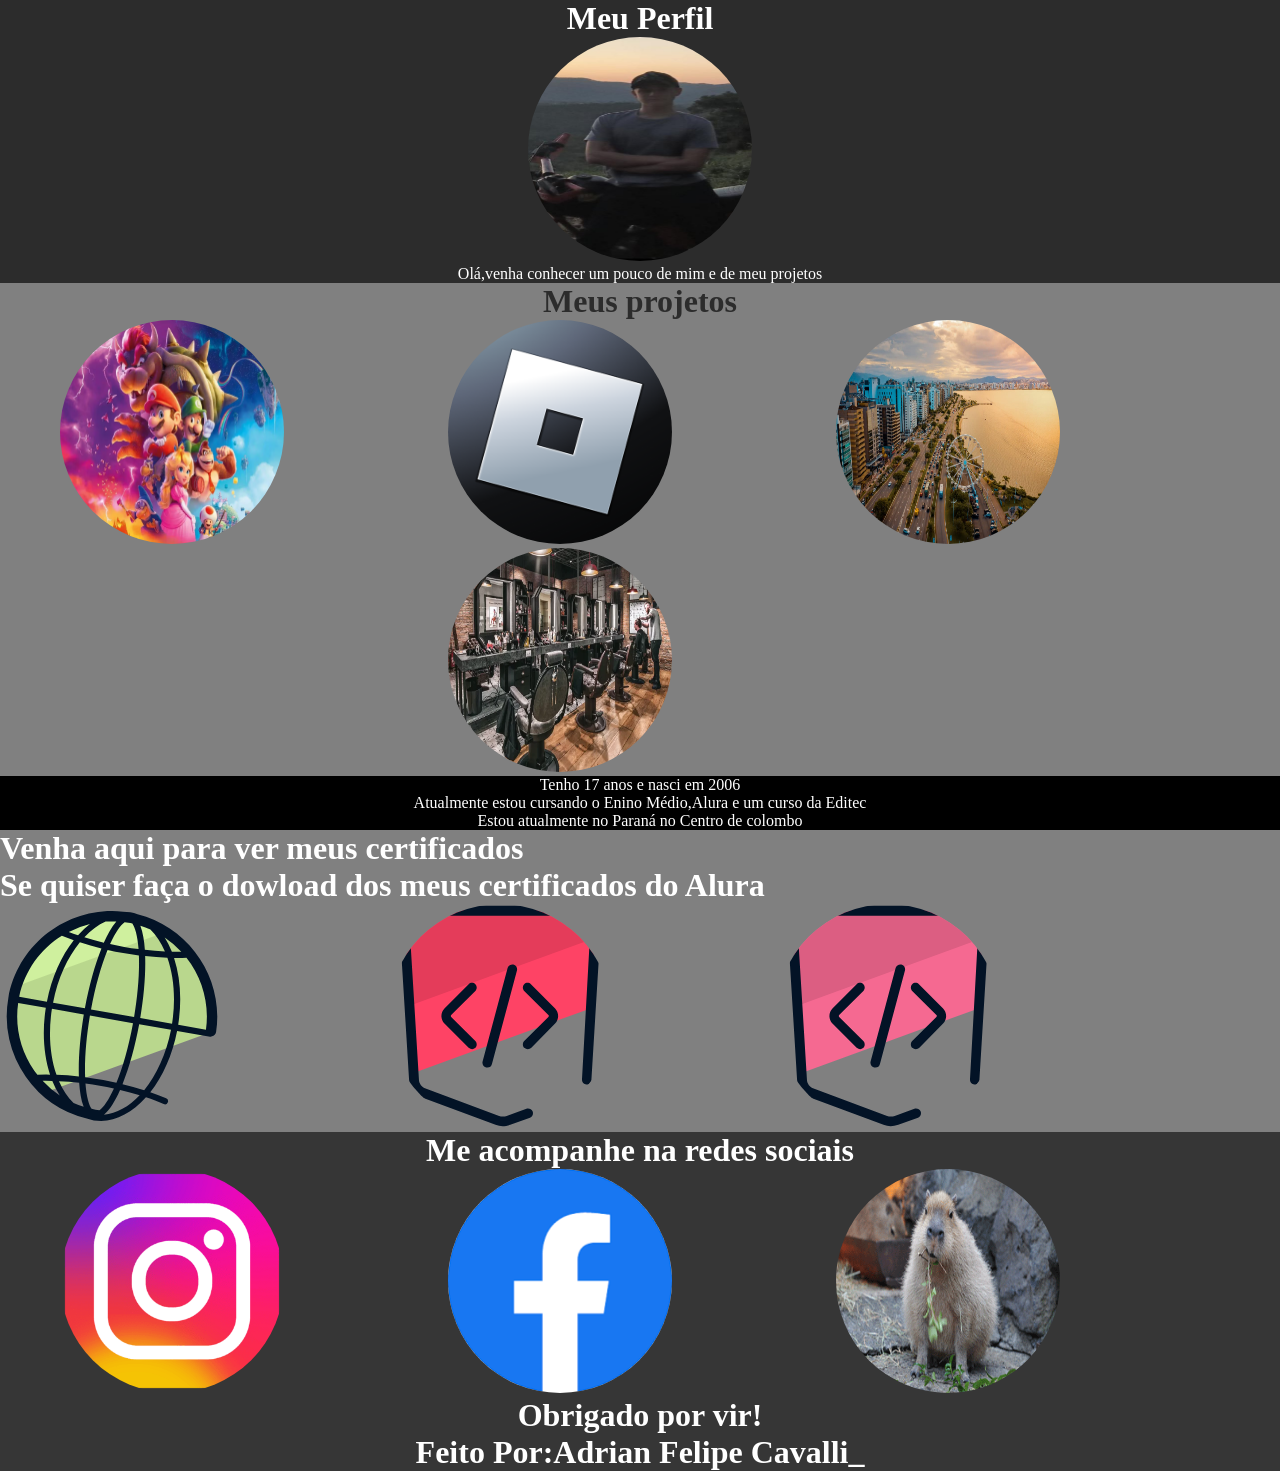
<file: index.html>
<!DOCTYPE html>
<html lang="pt-br">
<head>
    <meta charset="UTF-8">
    <meta http-equiv="X-UA-Compatible" content="IE=edge">
    <meta name="viewport" content="width=device-width, initial-scale=1.0">
    <link rel="stylesheet" href="estilo.css">
    <title>Portifólio</title>
</head>
<body>
<div class="inicio">
    <h1>Meu Perfil</h1>
    <img id="eui" src="IMG-20221012-WA0035 (1).jpg" alt="Imagem">
    <p>Olá,venha conhecer um pouco de mim e de meu projetos</p>
</div>

<div class="meio">
<h1 class="h11">Meus projetos</h1>
 <a class="img_projeto" href="adriancavallllo (1)/"><img src="Nmario.avif" alt=""></a>
 <a class="img_projeto" href="rioblox (1)/"><img src="roblox.png" alt=""></a>
 <a class="img_projeto" href="Florianópoli/"><img src="pag1florianopoli.jpg" alt=""></a>
<a class="img_projeto" href="barbearia/"><img src="barba.webp" alt=""></a>
  
</div>

<div id="eu" >
<p>Tenho 17 anos e nasci em 2006</p>
<p>Atualmente estou cursando o Enino Médio,Alura e um curso da Editec</p>
<p>Estou atualmente no Paraná no Centro de colombo</p>
</div>
<div id="fim">
<h1>Venha aqui para ver meus certificados</h1>
<h1>Se quiser faça o dowload dos meus certificados do Alura</h1>
<a  href="Adrian Cavalli - Curso HTTP_ Entendendo a web por baixo dos panos - Alura.pdf"><img src="http-fundamentos.svg" alt=""></a>
 <a  href="Adrian Cavalli - Curso HTML5 e CSS3 parte 1_ crie uma página da Web - Alura.pdf"><img src="html5-css3-primeiros-passos.svg" alt=""></a>
 <a  href="Adrian Cavalli - Curso HTML5 e CSS3 parte 2_ posicionamento, listas e navegação - Alura.pdf"><img src="html5-css3-posicionamento-listas-navegacao.svg" alt=""></a>
 
</div>
<div id="capivara">
 <h1>Me acompanhe na redes sociais </h1>
<a href=""><img class="logo" src="logo_ista.png" alt=""></a>
 <a href=""></a><img  src="facebook.png" alt="" ></a>
 <img src="gustaholmes.gif" alt="">
<h1>Obrigado por vir!</h1>

  <h1>Feito Por:Adrian Felipe Cavalli_</h1>

</div>


</body>
</html>
</file>
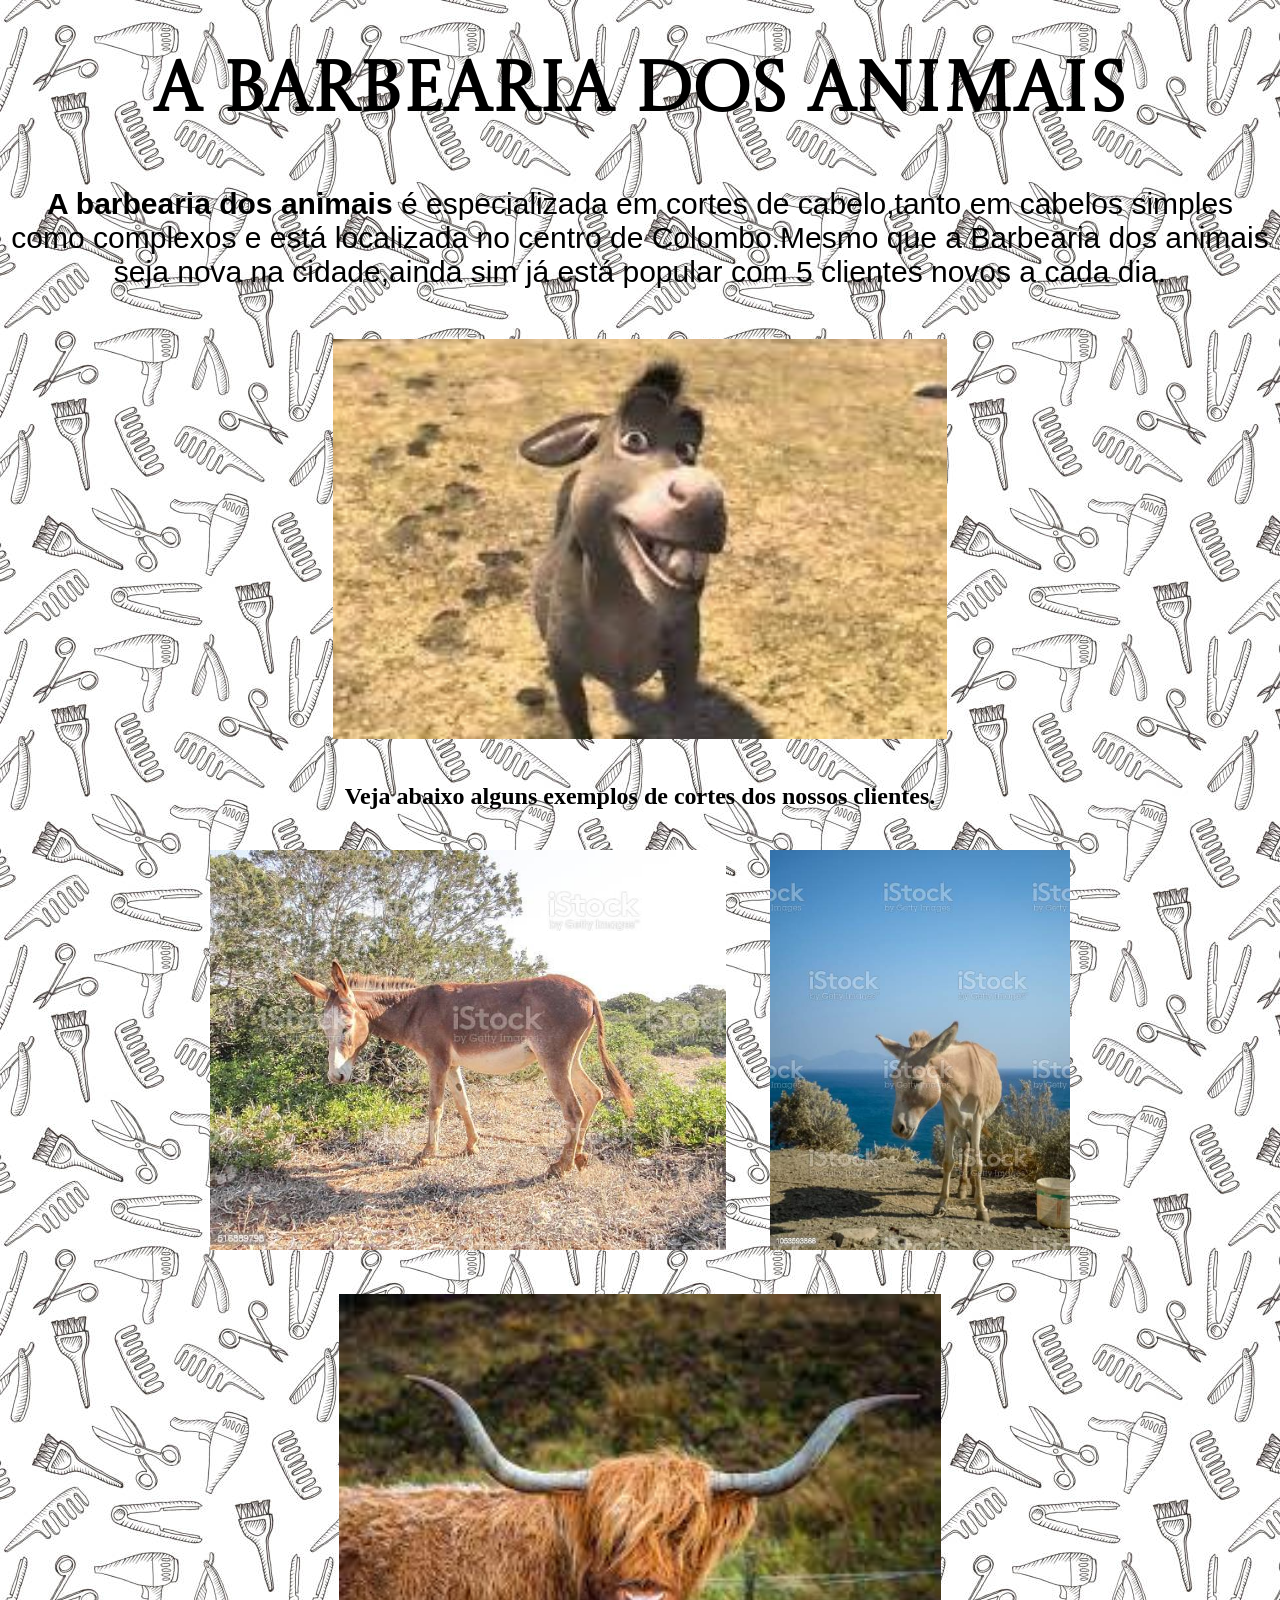
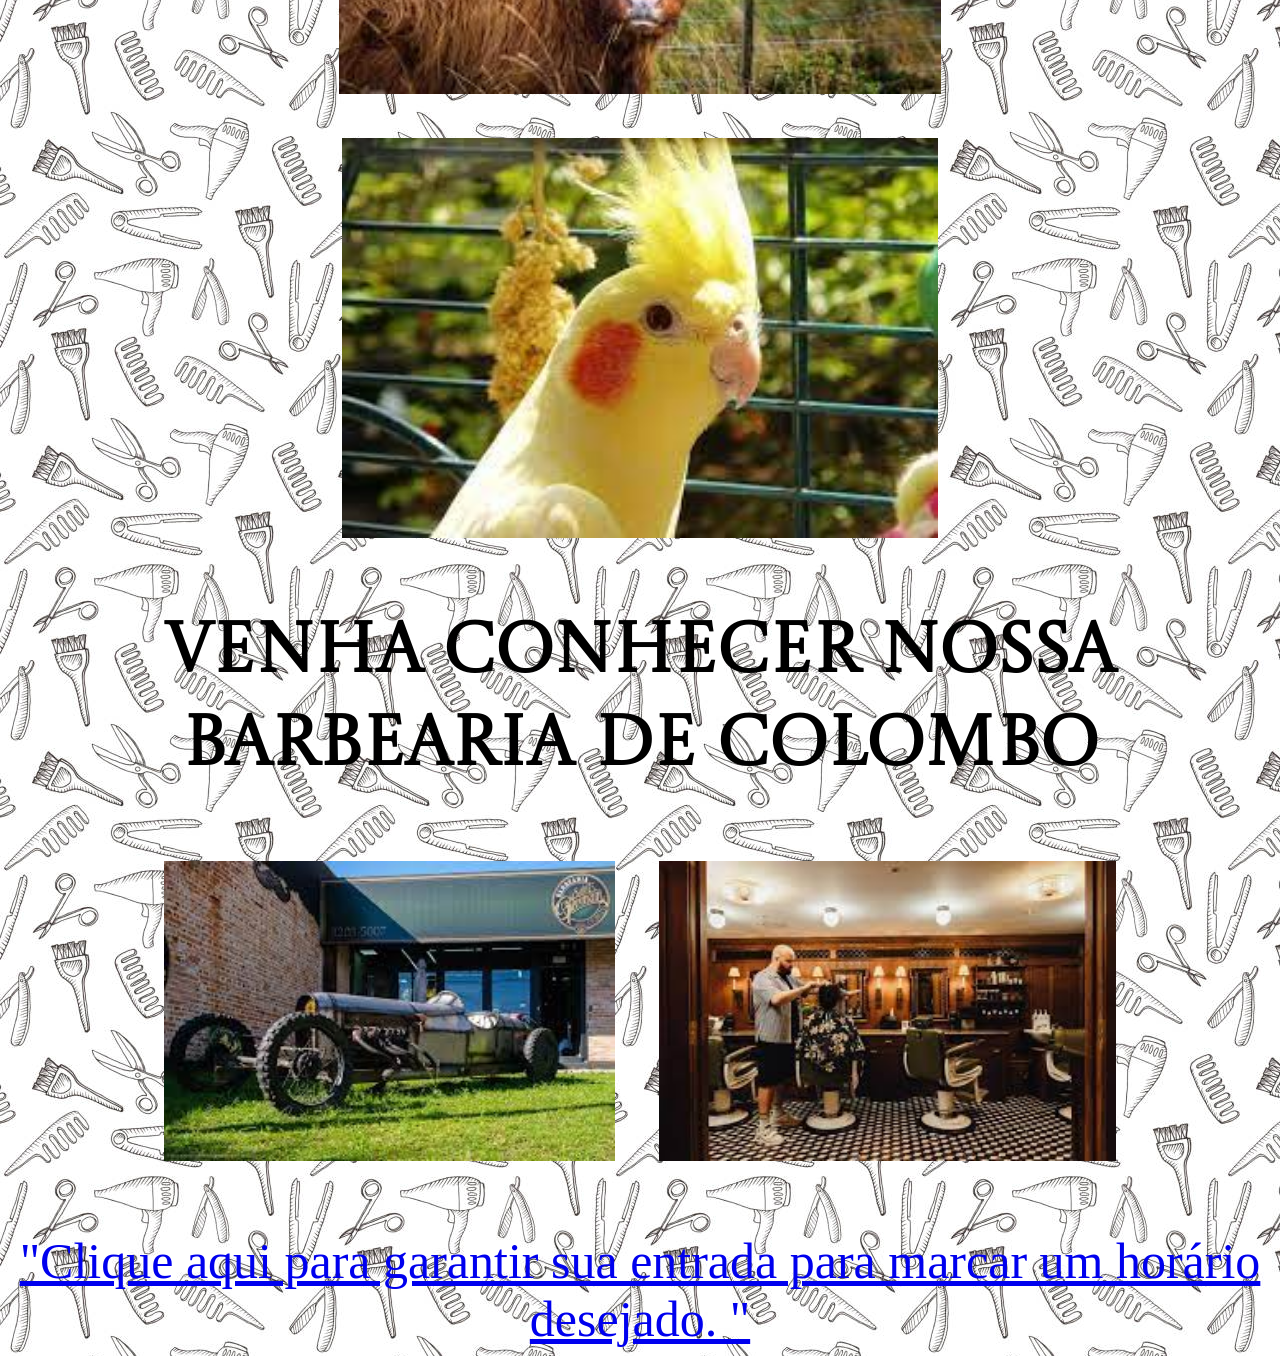
<file: barbearia/barba.html>
<!DOCTYPE html>
<html lang="pt-br">

<head>
    <meta charset="UTF-8">
    <meta http-equiv="X-UA-Compatible" content="IE=edge">
    <meta name="viewport" content="width=device-width, initial-scale=1.0">
    <link rel="stylesheet" href="estilo.css">
    <link rel="preconnect" href="https://fonts.googleapis.com">
<link rel="preconnect" href="https://fonts.gstatic.com" crossorigin>
<link href="https://fonts.googleapis.com/css2?family=Castoro+Titling&display=swap" rel="stylesheet">

    <title>Barbearia do Burro</title>
</head>

<body background="loginsiuuu.jpg">
    <center>
        <h1> A barbearia dos animais </h1>
        <p> <strong> A barbearia dos animais </strong> é especializada em cortes de cabelo,tanto em cabelos simples como
            complexos e está localizada no centro de Colombo.Mesmo que a Barbearia dos animais seja nova na cidade,ainda
            sim já está popular com 5 clientes novos a cada dia.</p>
            <img src="primadoigor1).jpeg" alt="">
        <h2>Veja abaixo alguns exemplos de cortes dos nossos clientes.</h2>
        <img id="1" src="istockphoto-516889798-612x612 (1).jpg" alt="">
        <img id="1" src="imjburro.jpg" alt="">

        <img id="1" src="mãedoigor.jpeg" alt="">
        <img id="1" src="download.jpeg" alt="">
        <h1>Venha conhecer nossa barbearia de Colombo</h1>
        <img id="teste" src="irmãodoigor.jpeg" alt="">
        <img id="teste" src="filhodoigoredajulha.jpeg" alt="">


        <h1></h1> <a href="login.html"> "Clique aqui para garantir sua entrada para marcar um horário desejado. "</a>
    </center>
</body>

</html>
</file>
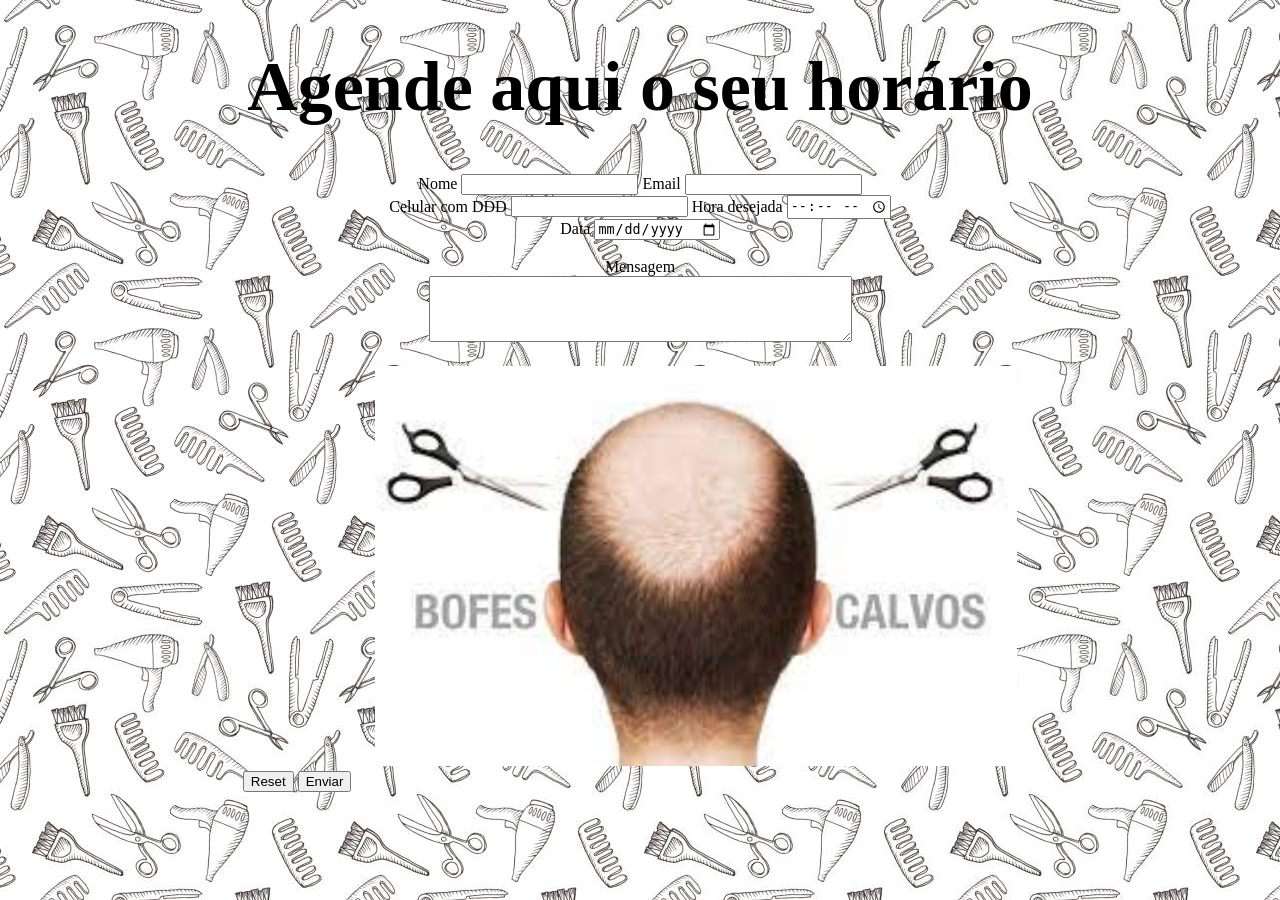
<file: barbearia/login.html>
<!DOCTYPE html>
<html lang="en">

<head>
    <meta charset="UTF-8">
    <meta http-equiv="X-UA-Compatible" content="IE=edge">
    <meta name="viewport" content="width=device-width, initial-scale=1.0">
    <link rel="stylesheet" href="estilo.css">
    <title>Document</title>
</head>

<body background="loginsiuuu.jpg">


    <center>
        <h1> Agende aqui o seu horário</h1>
        <form method='POST' action='recebe-dados.php'>
            <label for="nome">Nome</label>
            <input type='text' id='nome' name='nome' required>
            <label for="email">Email</label>
            <input type='email' id='email' name='email' required>
            <br>
            <label for="fone">Celular com DDD</label>
            <input type="tel" id="fone" name="fone">
            <label for="hora-desejada">Hora desejada</label>
            <input type="time" id="hora-desejada" name="hora-desejada" required>
            <br>

            <label for="dtnasc">Data </label>
            <input type='date' id='dtnasc' name='dtnasc'>

            <br>




            </select>
            <br>
            <label for="msg">Mensagem</label><br>
            <textarea id="msg" name="msg" rows="4" cols="50"></textarea>
            <br>
            <input type="reset" value="Reset">
            <input type="submit" value="Enviar">
            <img src="paidoigor.jpeg.jpeg" alt="">
</body>
</center>
</form>

</html>
</file>
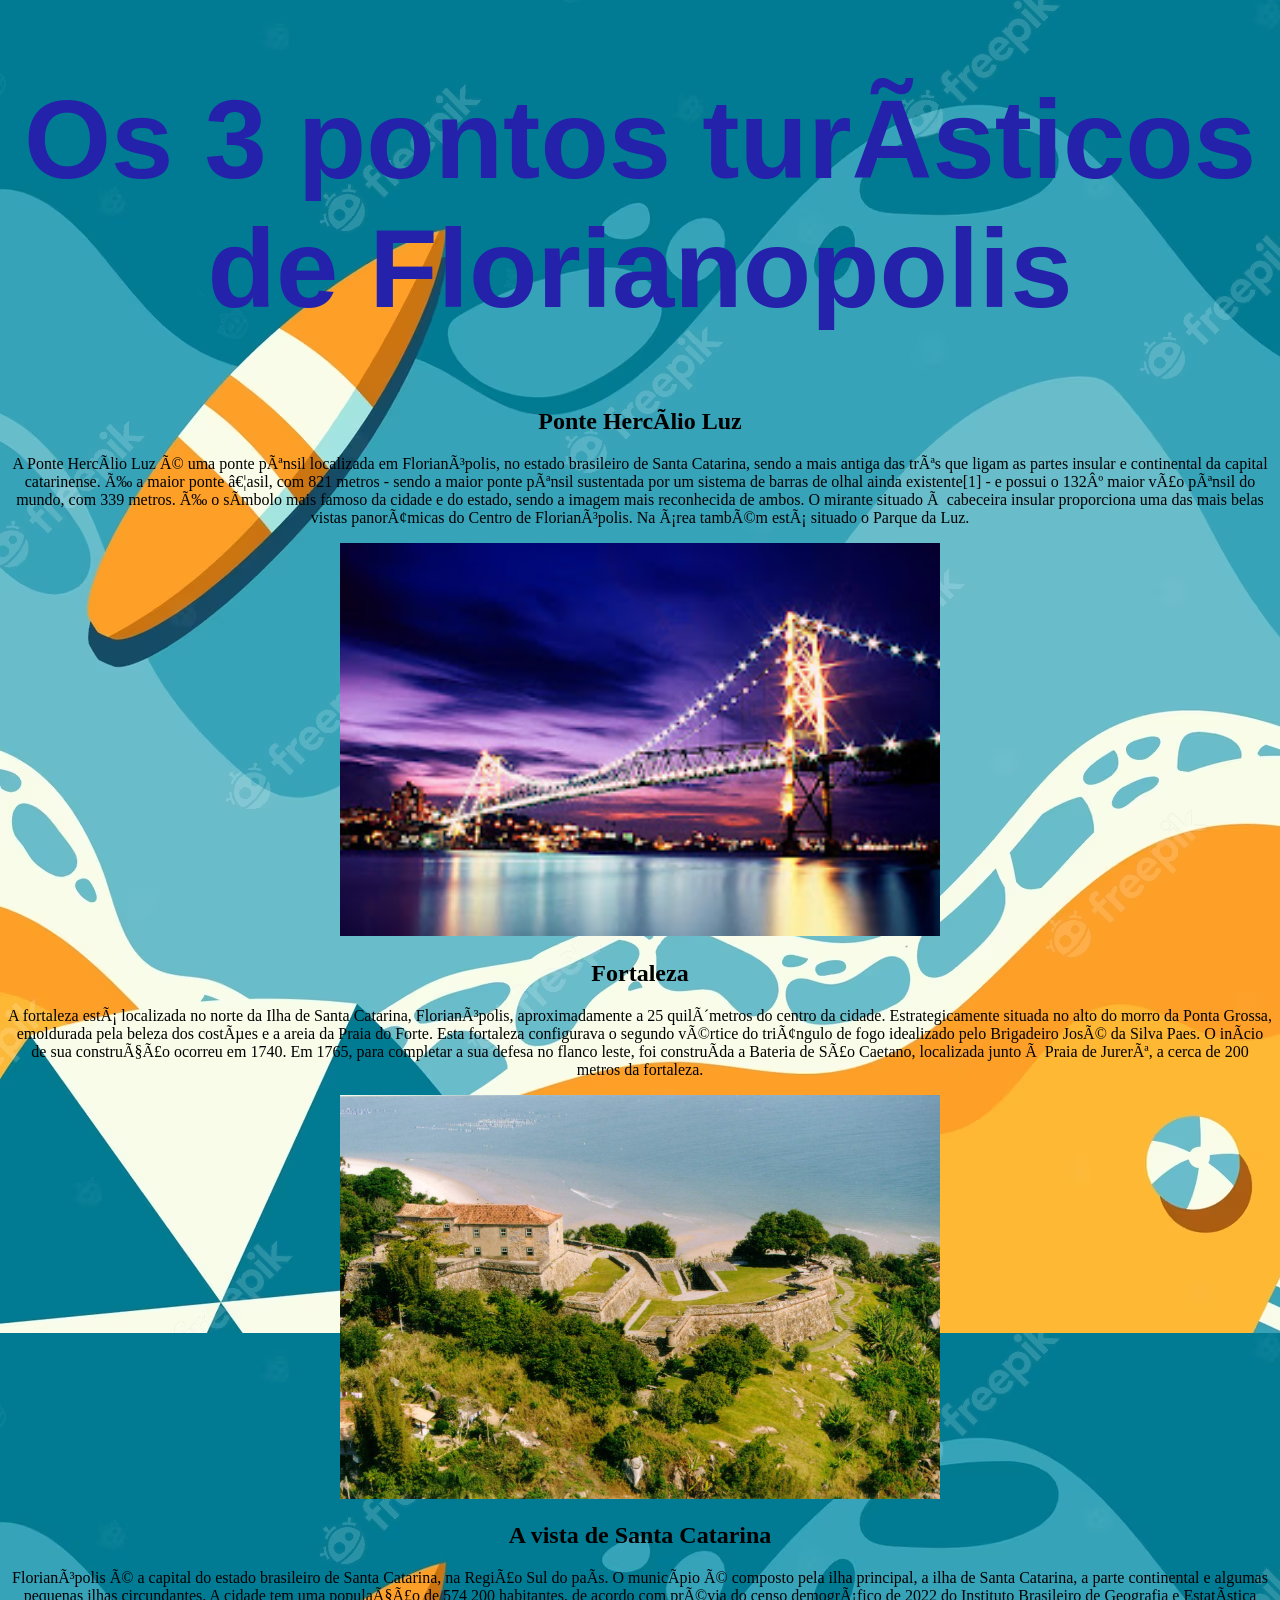
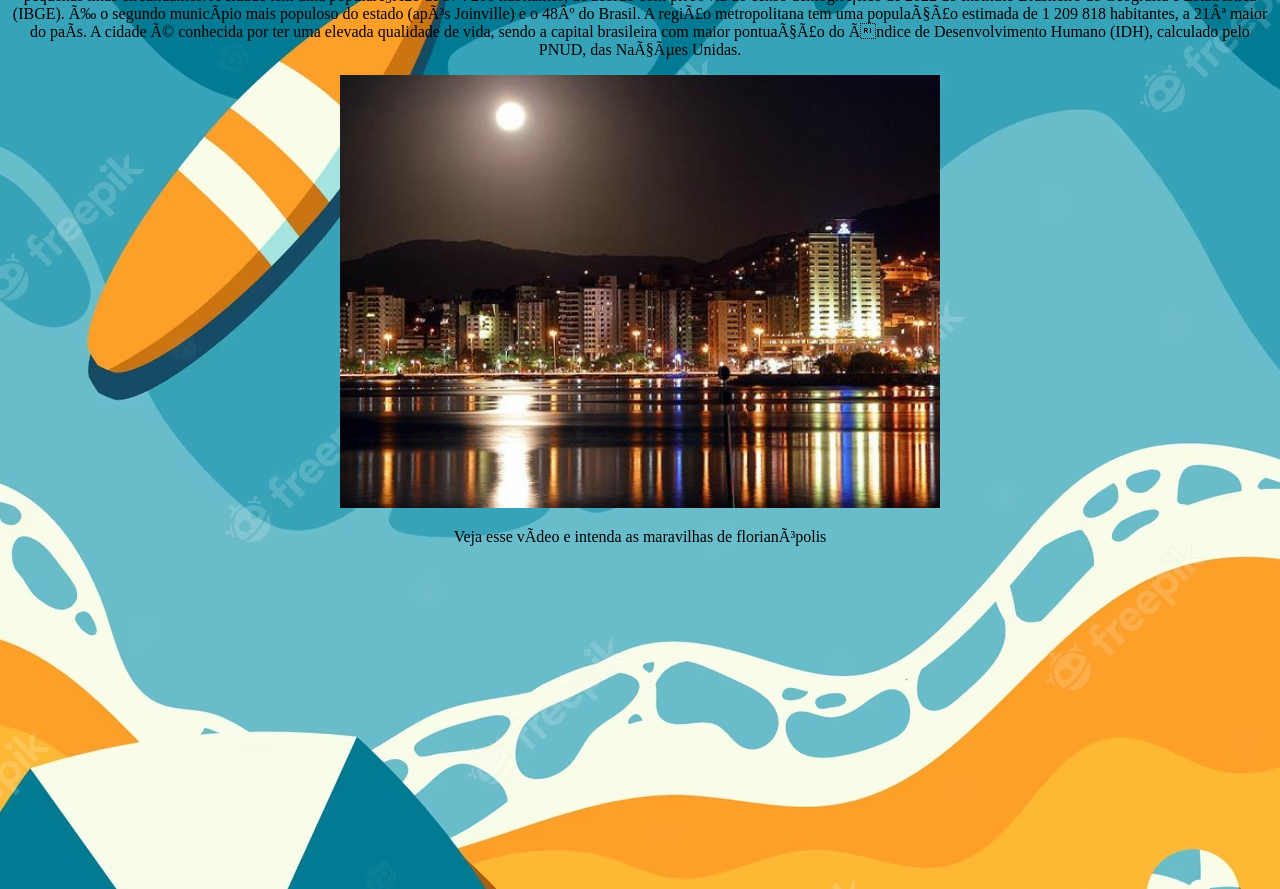
<file: Florianópoli/text.html>
<!DOCTYPE html>
<html lang="en">
<head
    <meta charset="UTF-8">
    <meta http-equiv="X-UA-Compatible" content="IE=edge">
    <meta name="viewport" content="width=device-width, initial-scale=1.0">
    <link rel="stylesheet" href="estilo.css">
    <title>Florianopolis</title>
</head>
<body background="ooo.avif">
 <center>
     
    <h1>Os 3 pontos turísticos de Florianopolis</h1>
     <h2>Ponte Hercílio Luz</h2>
     <p>A Ponte Hercílio Luz é uma ponte pênsil localizada em Florianópolis, no estado brasileiro de Santa Catarina, sendo a mais antiga das três que ligam as partes insular e continental da capital catarinense. É a maior ponte …asil, com 821 metros - sendo a maior ponte pênsil sustentada por um sistema de barras de olhal ainda existente[1] - e possui o 132º maior vão pênsil do mundo, com 339 metros. É o símbolo mais famoso da cidade e do estado, sendo a imagem mais reconhecida de ambos. O mirante situado à cabeceira insular proporciona uma das mais belas vistas panorâmicas do Centro de Florianópolis. Na área também está situado o Parque da Luz.</p>
     <img src="Ponte.jpeg" alt="" width="600">
     <h2>Fortaleza</h2>
     <p>A fortaleza está localizada no norte da Ilha de Santa Catarina, Florianópolis, aproximadamente a 25 quilômetros do centro da cidade. Estrategicamente situada no alto do morro da Ponta Grossa, emoldurada pela beleza dos costões e a areia da Praia do Forte. Esta fortaleza configurava o segundo vértice do triângulo de fogo idealizado pelo Brigadeiro José da Silva Paes. O início de sua construção ocorreu em 1740. Em 1765, para completar a sua defesa no flanco leste, foi construída a Bateria de São Caetano, localizada junto à Praia de Jurerê, a cerca de 200 metros da fortaleza.</p> 
     <img src="ponta_grossa_vista-geral-dois.jpg" alt="" width="600">
     <h2>A vista de Santa Catarina</h2>
     <p>Florianópolis é a capital do estado brasileiro de Santa Catarina, na Região Sul do país. O município é composto pela ilha principal, a ilha de Santa Catarina, a parte continental e algumas pequenas ilhas circundantes. A cidade tem uma população de 574 200 habitantes, de acordo com prévia do censo demográfico de 2022 do Instituto Brasileiro de Geografia e Estatística (IBGE). É o segundo município mais populoso do estado (após Joinville) e o 48º do Brasil. A região metropolitana tem uma população estimada de 1 209 818 habitantes, a 21ª maior do país. A cidade é conhecida por ter uma elevada qualidade de vida, sendo a capital brasileira com maior pontuação do Índice de Desenvolvimento Humano (IDH), calculado pelo PNUD, das Nações Unidas.</p>
     <input type="image" src="Santa.jpg" alt="nio" width="600">
     <p>Veja esse vídeo e intenda as maravilhas de florianópolis</p>
    <div> <iframe width="560" height="315" src="https://www.youtube.com/embed/ZtdN7RqVJ0o" title="YouTube video player" frameborder="0" allow="accelerometer; autoplay; clipboard-write; encrypted-media; gyroscope; picture-in-picture; web-share" allowfullscreen></iframe>
 </div>
      
</center>
</body>
</html>
</file>
<file: estilo.css>
* {
    padding: 0;
    margin: 0;
    box-sizing: border-box;
 }
 .inicio{
    text-align: center;
    background-color: rgb(44, 44, 44);
    align-items: center;
 }
 .inicio img {
      margin: 0%;
      align-items: center;
 }

 img{
    border-radius: 100%;
    width: 14rem;
    height: 14rem;
    margin-right: 10rem;
 }

 p{
    color: white;
 }

 h1{
    color: white;
 }
.meio{
    background-color: gray;
    align-items: center;
    text-align: center;
}
.h11{
   color: rgb(44, 44, 44);
}
.parte{
   background-color: rgb(43, 43, 43);
}



#eu{
   text-align: center;
   background-color: rgb(0, 0, 0);
}
#fim{
background-color: grey;
color: gray;
}
.eui {
   align-items: center;
}
#capivara{
background-color: rgb(54, 54, 54);
align-items: center;
text-align: center;
}   
.capivara img {
   margin: 0%;
   align-items: center;
}
</file>
<file: barbearia/estilo.css>
img {
    height: 400px;
    padding: 20px;

}
a{
    font-size: 50px;
   
}
#teste{
    height: 300px;
}
h1{
    font-size: 70px;
    font-family: 'Castoro Titling', cursive;
}
p{
    font-size: 30px;
    font-family: 'Ysabeau', sans-serif;
}
</file>
<file: Florianópoli/estilo.css>
h1{color: #2422aa;
font-size: 7em;
font-family: Arial, Helvetica, sans-serif;
}
h6{ 
    color: rgb(0, 0, 0);
    font-size: 7em;
    font-family: fantasy;
}
</file>
